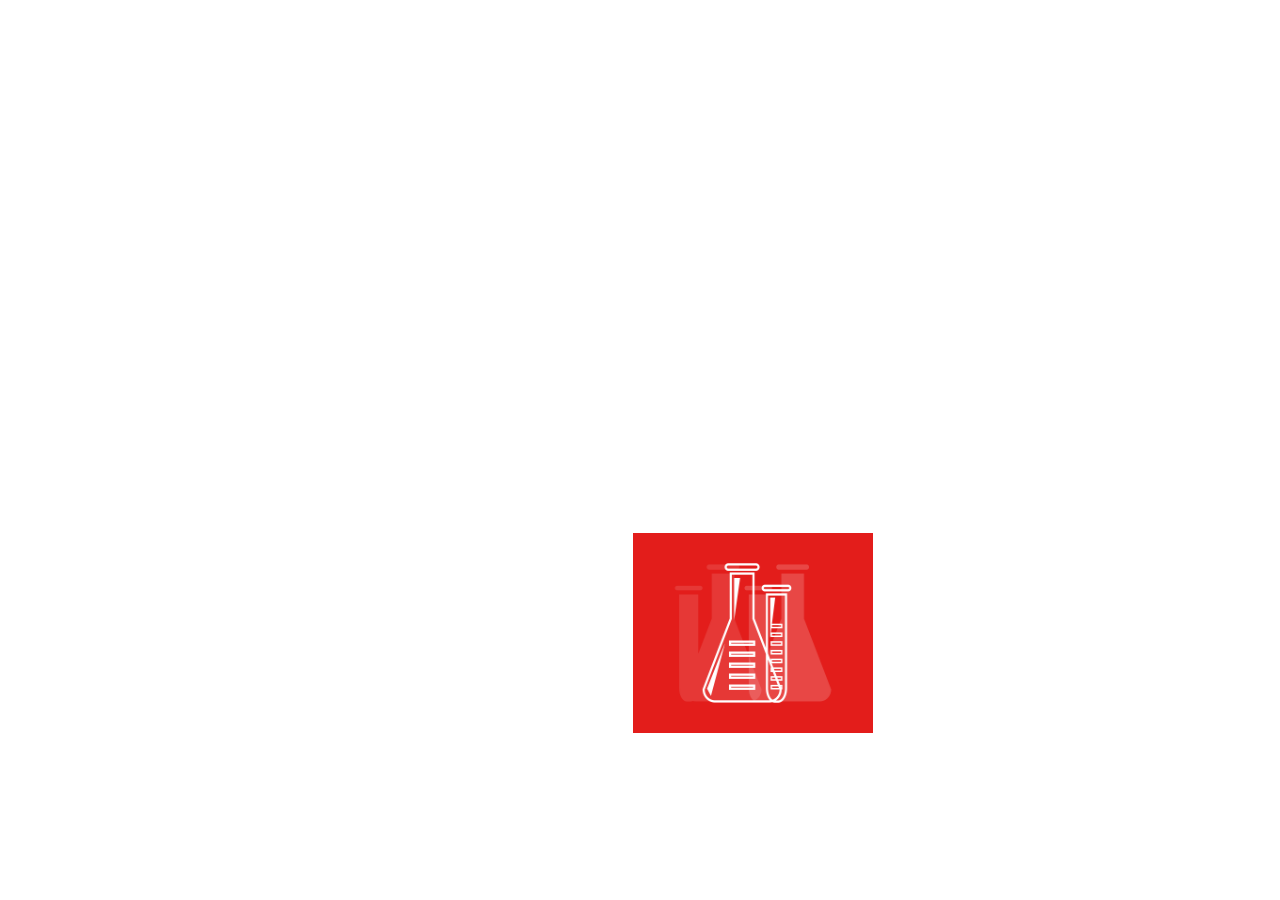
<file: Version_A/index.html>
<html>
	<head>
	<meta charset="UTF-8">
	<title>Kemin Holiday Card</title>
	<link rel=stylesheet type="text/css" href="index.css">
	<script src="//ajax.googleapis.com/ajax/libs/jquery/2.1.1/jquery.min.js"></script>
	<script src="js/index.js"></script>
	</head>
	<body>
		<div id="container">
			<audio id="holiday_music">
	  		<source src="assets/holiday_music.mp3" type="audio/mpeg">
			</audio>

			<img src="assets/kemin-01.png" class="first_set holiday_image" id="kemin-01.png">
			<img src="assets/kemin-02.png" class="first_set holiday_image" id="kemin-02.png">
			<img src="assets/kemin-03.png" class="first_set holiday_image" id="kemin-03.png">
			<img src="assets/kemin-04.png" class="first_set holiday_image" id="kemin-04.png">
			<img src="assets/kemin-05.png" class="first_set holiday_image" id="kemin-05.png">
			<img src="assets/kemin-06.png" class="first_set holiday_image" id="kemin-06.png">
			<img src="assets/kemin-07.png" class="first_set holiday_image" id="kemin-07.png">
			<img src="assets/kemin-08.png" class="first_set holiday_image" id="kemin-08.png">

			<div class="holiday_message" id="first_message">Happy Holidays</div>

			<img src="assets/kemin-09.png" class="second_set holiday_image" id="kemin-09.png">
			<img src="assets/kemin-10.png" class="second_set holiday_image" id="kemin-10.png">
			<img src="assets/kemin-11.png" class="second_set holiday_image" id="kemin-11.png">
			<img src="assets/kemin-12.png" class="second_set holiday_image" id="kemin-12.png">
			<img src="assets/kemin-13.png" class="second_set holiday_image" id="kemin-13.png">
			<img src="assets/kemin-14.png" class="second_set holiday_image" id="kemin-14.png">
			<img src="assets/kemin-15.png" class="second_set holiday_image" id="kemin-15.png">
			<img src="assets/kemin-16.png" class="second_set holiday_image" id="kemin-16.png">

			<div class="holiday_message" id="second_message">from the</div>

			<img src="assets/kemin-17.png" class="third_set holiday_image" id="kemin-17.png">
			<img src="assets/kemin-18.png" class="third_set holiday_image" id="kemin-18.png">
			<img src="assets/kemin-19.png" class="third_set holiday_image" id="kemin-19.png">
			<img src="assets/kemin-20.png" class="third_set holiday_image" id="kemin-20.png">
			<img src="assets/kemin-21.png" class="third_set holiday_image" id="kemin-21.png">
			<img src="assets/kemin-22.png" class="third_set holiday_image" id="kemin-22.png">
			<img src="assets/kemin-23.png" class="third_set holiday_image" id="kemin-23.png">

			<div class="holiday_message" id="third_message">Kemin Family!</div>

			<div class="kemin_logo"><img src="assets/Kemin_logo.png"></div>

			<!-- <div class="holiday_message" id="test">Test words!</div> -->
		</div>
	</body>
</html>
</file>
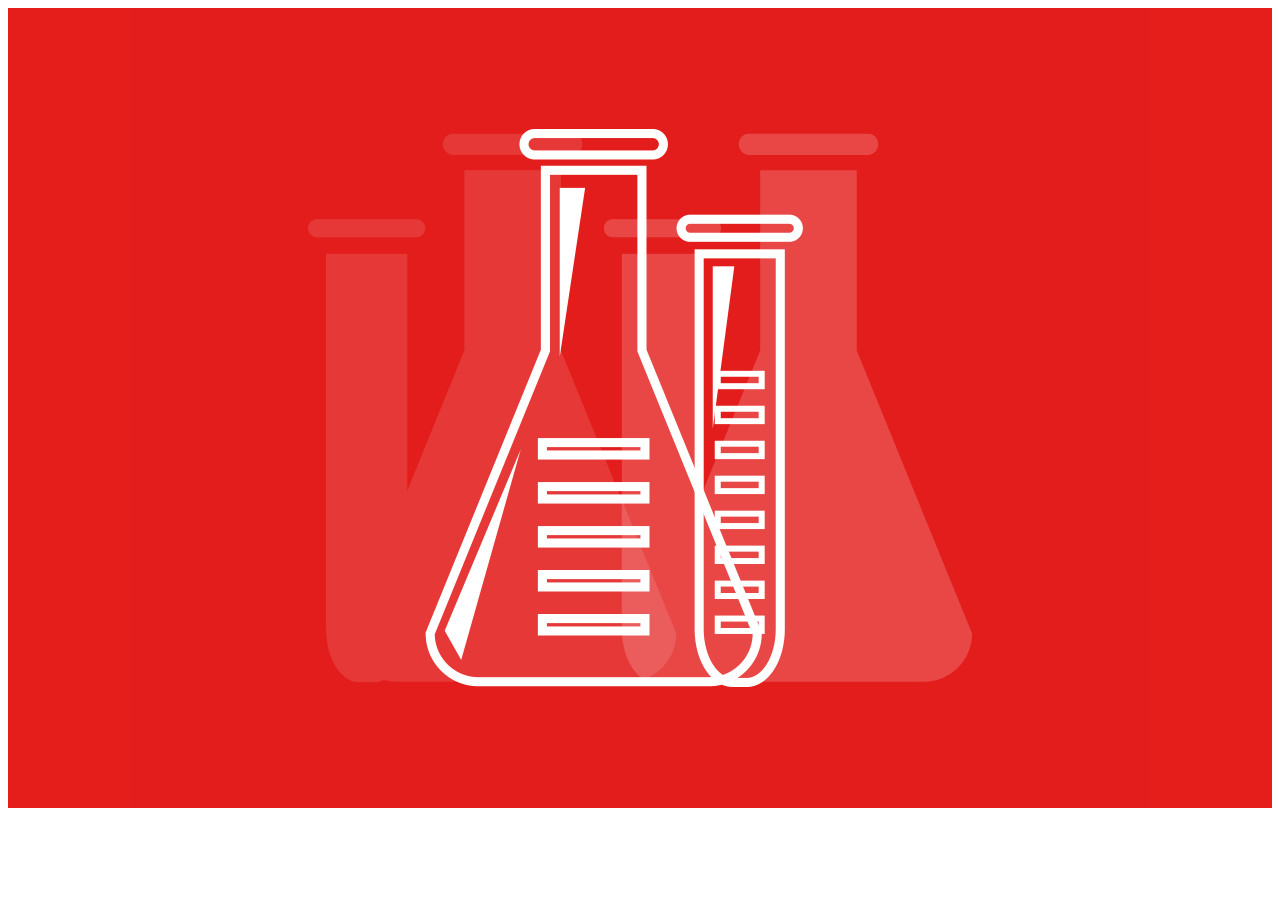
<file: Version_B/index.html>
<html>
	<head>
	<meta charset="UTF-8">
	<title>Kemin Holiday Card</title>
	<link rel=stylesheet type="text/css" href="index.css">
	<script src="//ajax.googleapis.com/ajax/libs/jquery/2.1.1/jquery.min.js"></script>
	<script src="js/index.js"></script>
	</head>
	<body>

		<div id="container">
			<audio id="holiday_music">
	  		<source src="assets/holiday_music.mp3" type="audio/mpeg">
			</audio>
		
			<img src="assets/kemin-01.png" class="red first_set holiday_image" id="kemin-01.png">
			<img src="assets/kemin-02.png" class="yellow first_set holiday_image" id="kemin-02.png">
			<img src="assets/kemin-03.png" class="orange first_set holiday_image" id="kemin-03.png">
			<img src="assets/kemin-04.png" class="light_blue first_set holiday_image" id="kemin-04.png">
			<img src="assets/kemin-05.png" class="dark_blue first_set holiday_image" id="kemin-05.png">
			<img src="assets/kemin-06.png" class="green first_set holiday_image" id="kemin-06.png">
			<img src="assets/kemin-07.png" class="gray first_set holiday_image" id="kemin-07.png">
			<img src="assets/kemin-08.png" class="yellow first_set holiday_image" id="kemin-08.png">

			<div class="holiday_message" id="first_message">Happy Holidays</div>

			<img src="assets/kemin-09.png" class="red second_set holiday_image" id="kemin-09.png">
			<img src="assets/kemin-10.png" class="orange second_set holiday_image" id="kemin-10.png">
			<img src="assets/kemin-11.png" class="light_blue second_set holiday_image" id="kemin-11.png">
			<img src="assets/kemin-12.png" class="dark_blue second_set holiday_image" id="kemin-12.png">
			<img src="assets/kemin-13.png" class="green second_set holiday_image" id="kemin-13.png">
			<img src="assets/kemin-14.png" class="gray second_set holiday_image" id="kemin-14.png">
			<img src="assets/kemin-15.png" class="red second_set holiday_image" id="kemin-15.png">
			<img src="assets/kemin-16.png" class="yellow second_set holiday_image" id="kemin-16.png">

			<div class="holiday_message" id="second_message">from the</div>

			<img src="assets/kemin-17.png" class="orange third_set holiday_image" id="kemin-17.png">
			<img src="assets/kemin-18.png" class="light_blue third_set holiday_image" id="kemin-18.png">
			<img src="assets/kemin-19.png" class="dark_blue third_set holiday_image" id="kemin-19.png">
			<img src="assets/kemin-20.png" class="green third_set holiday_image" id="kemin-20.png">
			<img src="assets/kemin-21.png" class="yellow third_set holiday_image" id="kemin-21.png">
			<img src="assets/kemin-22.png" class="gray third_set holiday_image" id="kemin-22.png">
			<img src="assets/kemin-23.png" class="orange third_set holiday_image" id="kemin-23.png">

			<div class="holiday_message" id="third_message">Kemin Family!</div>

			<div class="kemin_logo"><img src="assets/Kemin_logo.png"></div>

			<!-- <div class="holiday_message" id="test">Test words!</div> -->
		</div>
	</body>
</html>
</file>
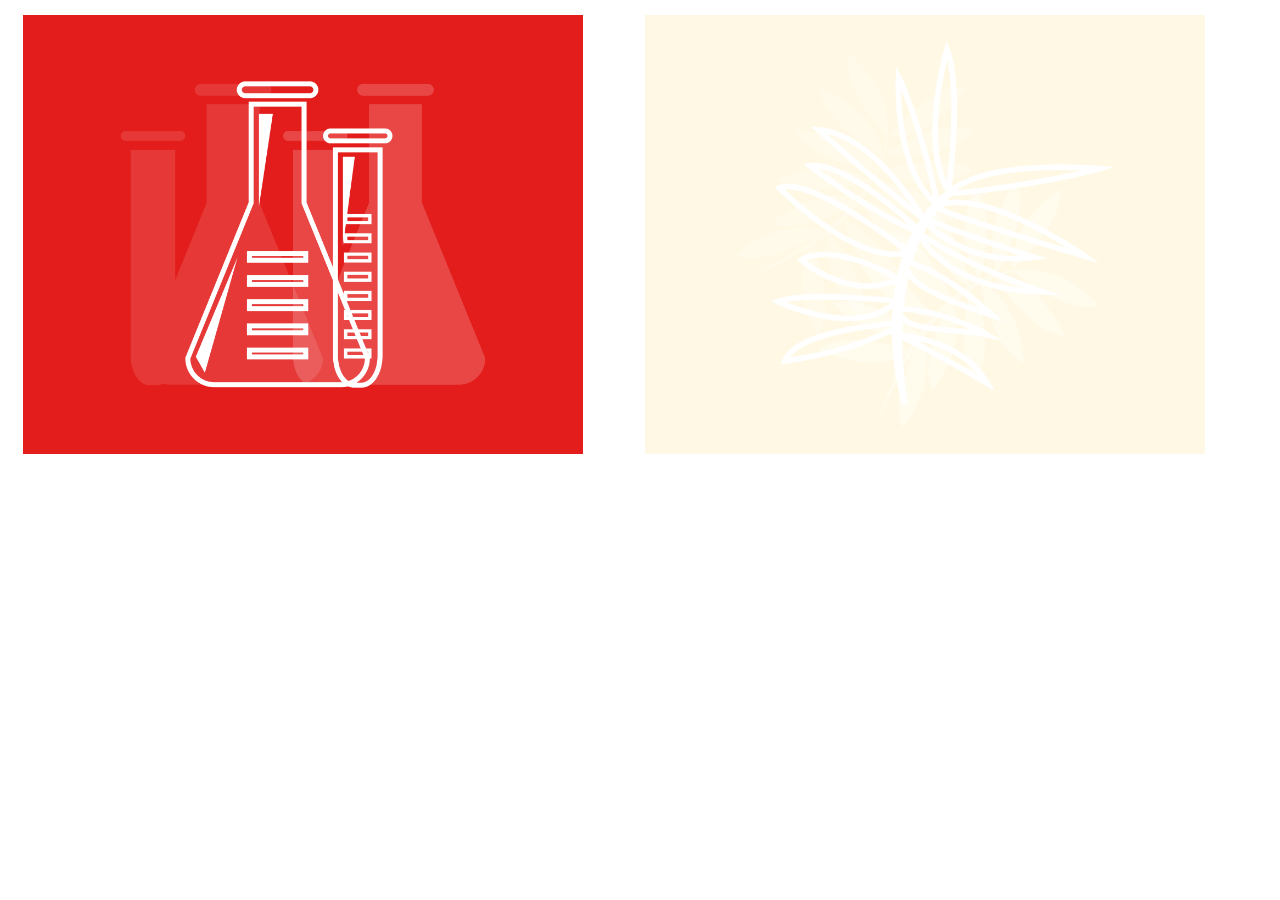
<file: Version_C/index.html>
<html>
	<head>

	<meta charset="UTF-8">
	<title>Kemin Holiday Card</title>

	<link rel="stylesheet" href="http://yui.yahooapis.com/pure/0.5.0/pure-min.css">
	<script src="//ajax.googleapis.com/ajax/libs/jquery/2.1.1/jquery.min.js"></script>
  <link rel="stylesheet" href="http://yui.yahooapis.com/pure/0.5.0/grids-responsive-min.css">

	<link rel=stylesheet type="text/css" href="index.css">
	<script src="js/index.js"></script>

	<meta name="viewport" content="width=device-width, initial-scale=1">

	</head>

	<body>
		<div id="container" class="pure-g">

			<audio id="holiday_music">
	  		<source src="assets/holiday_music.mp3" type="audio/mpeg">
			</audio>
			<!-- TODO: find alternative to HTML5 implementation for audio -->
			<!-- TODO: get it working on mobile -->
			<!-- TODO: get it working on IE -->

			<div class="pure-u-1-6 pure-u-lg-1-6 pure-u-md-1-6 pure-u-sm-1-4 holiday_image"><img src="assets/kemin-01.png" class="pure-img" id="kemin-01"></div>
			<div class="pure-u-1-6 pure-u-lg-1-6 pure-u-md-1-6 pure-u-sm-1-4 holiday_image"><img src="assets/kemin-02.png" class="pure-img" id="kemin-02"></div>
			<div class="pure-u-1-6 pure-u-lg-1-6 pure-u-md-1-6 pure-u-sm-1-4 holiday_image"><img src="assets/kemin-03.png" class="pure-img" id="kemin-03"></div>
			<div class="pure-u-1-6 pure-u-lg-1-6 pure-u-md-1-6 pure-u-sm-1-4 holiday_image"><img src="assets/kemin-04.png" class="pure-img" id="kemin-04"></div>
			<div class="pure-u-1-6 pure-u-lg-1-6 pure-u-md-1-6 pure-u-sm-1-4 holiday_image"><img src="assets/kemin-05.png" class="pure-img" id="kemin-05"></div>
			<div class="pure-u-1-6 pure-u-lg-1-6 pure-u-md-1-6 pure-u-sm-1-4 holiday_image"><img src="assets/kemin-06.png" class="pure-img" id="kemin-06"></div>
			<div class="pure-u-1-6 pure-u-lg-1-6 pure-u-md-1-6 pure-u-sm-1-4 holiday_image"><img src="assets/kemin-07.png" class="pure-img" id="kemin-07"></div>
			<div class="pure-u-1-6 pure-u-lg-1-6 pure-u-md-1-6 pure-u-sm-1-4 holiday_image"><img src="assets/kemin-08.png" class="pure-img" id="kemin-08"></div>
			<div class="pure-u-1-6 pure-u-lg-1-6 pure-u-md-1-6 pure-u-sm-1-4 holiday_image"><img src="assets/kemin-09.png" class="pure-img" id="kemin-09"></div>
			<div class="pure-u-1-6 pure-u-lg-1-6 pure-u-md-1-6 pure-u-sm-1-4 holiday_image"><img src="assets/kemin-10.png" class="pure-img" id="kemin-10"></div>
			<div class="pure-u-1-6 pure-u-lg-1-6 pure-u-md-1-6 pure-u-sm-1-4 holiday_image"><img src="assets/kemin-11.png" class="pure-img" id="kemin-11"></div>
			<div class="pure-u-1-6 pure-u-lg-1-6 pure-u-md-1-6 pure-u-sm-1-4 holiday_image"><img src="assets/kemin-12.png" class="pure-img" id="kemin-12"></div>
			<div class="pure-u-1-6 pure-u-lg-1-6 pure-u-md-1-6 pure-u-sm-1-4 holiday_image"><img src="assets/kemin-13.png" class="pure-img" id="kemin-13"></div>
			<div class="pure-u-1-6 pure-u-lg-1-6 pure-u-md-1-6 pure-u-sm-1-4 holiday_image"><img src="assets/kemin-14.png" class="pure-img" id="kemin-14"></div>
			<div class="pure-u-1-6 pure-u-lg-1-6 pure-u-md-1-6 pure-u-sm-1-4 holiday_image"><img src="assets/kemin-15.png" class="pure-img" id="kemin-15"></div>
			<div class="pure-u-1-6 pure-u-lg-1-6 pure-u-md-1-6 pure-u-sm-1-4 holiday_image"><img src="assets/kemin-16.png" class="pure-img" id="kemin-16"></div>
			<div class="pure-u-1-6 pure-u-lg-1-6 pure-u-md-1-6 pure-u-sm-1-4 holiday_image"><img src="assets/kemin-17.png" class="pure-img" id="kemin-17"></div>
			<div class="pure-u-1-6 pure-u-lg-1-6 pure-u-md-1-6 pure-u-sm-1-4 holiday_image"><img src="assets/kemin-18.png" class="pure-img" id="kemin-18"></div>
			<div class="pure-u-1-6 pure-u-lg-1-6 pure-u-md-1-6 pure-u-sm-1-4 holiday_image"><img src="assets/kemin-19.png" class="pure-img" id="kemin-19"></div>
			<div class="pure-u-1-6 pure-u-lg-1-6 pure-u-md-1-6 pure-u-sm-1-4 holiday_image"><img src="assets/kemin-20.png" class="pure-img" id="kemin-20"></div>
			<div class="pure-u-1-6 pure-u-lg-1-6 pure-u-md-1-6 pure-u-sm-1-4 holiday_image"><img src="assets/kemin-21.png" class="pure-img" id="kemin-21"></div>
			<div class="pure-u-1-6 pure-u-lg-1-6 pure-u-md-1-6 pure-u-sm-1-4 holiday_image"><img src="assets/kemin-22.png" class="pure-img" id="kemin-22"></div>
			<div class="pure-u-1-6 pure-u-lg-1-6 pure-u-md-1-6 pure-u-sm-1-4 holiday_image"><img src="assets/kemin-23.png" class="pure-img" id="kemin-23"></div>
			<div class="pure-u-1-6 pure-u-lg-1-6 pure-u-md-1-6 pure-u-sm-1-4 holiday_image"><img src="assets/Kemin_logo.png" class="pure-img" id="small_logo"></div>
			<div class="pure-u-1-1 logo"><img src="assets/Kemin_logo.png" id="kemin_logo" class="pure-img"></div>
			<div class="holiday_message">Happy Holidays from the Kemin Family!</div>
		</div>


	</body>
</html>
</file>
<file: Version_A/index.css>
#container {
  display: flex;
}

img.holiday_image {
	width: 240px;
	height: 200px;
}

div.holiday_message {
	margin-top: 20%;
	margin-left: auto;
  margin-right: auto;
  width: 70%;
  font-size: 2em;
  font-family: Garamond;
  text-align: center;
}

.kemin_logo {
  width: 70%;
  padding-right: 5%;
  margin: auto;
}
</file>
<file: Version_B/index.css>
#container {
  display: flex;
}

img {
  height: 100%;
  margin: auto;
}

div.holiday_message {
	margin-top: 20%;
	margin-left: auto;
  margin-right: auto;
  width: 70%;
  font-size: 2em;
  font-family: Garamond;
  text-align: center;
}

.kemin_logo {
  width: 70%;
  padding-right: 5%;
  margin: auto;
}
</file>
<file: Version_C/index.css>
#container {
  display: flex;
  margin: 10px;
}

div>img {
  display: inline;
  width: 90%;
  margin:5px;
}

.holiday_message {
	margin-top: 20%;
	margin-left: auto;
  margin-right: auto;
  width: 70%;
  font-size: 6em;
  font-family: Garamond;
  text-align: center;
  color: red;
}

#kemin_logo {
  height: 90vh;
  margin: auto;
}
</file>
